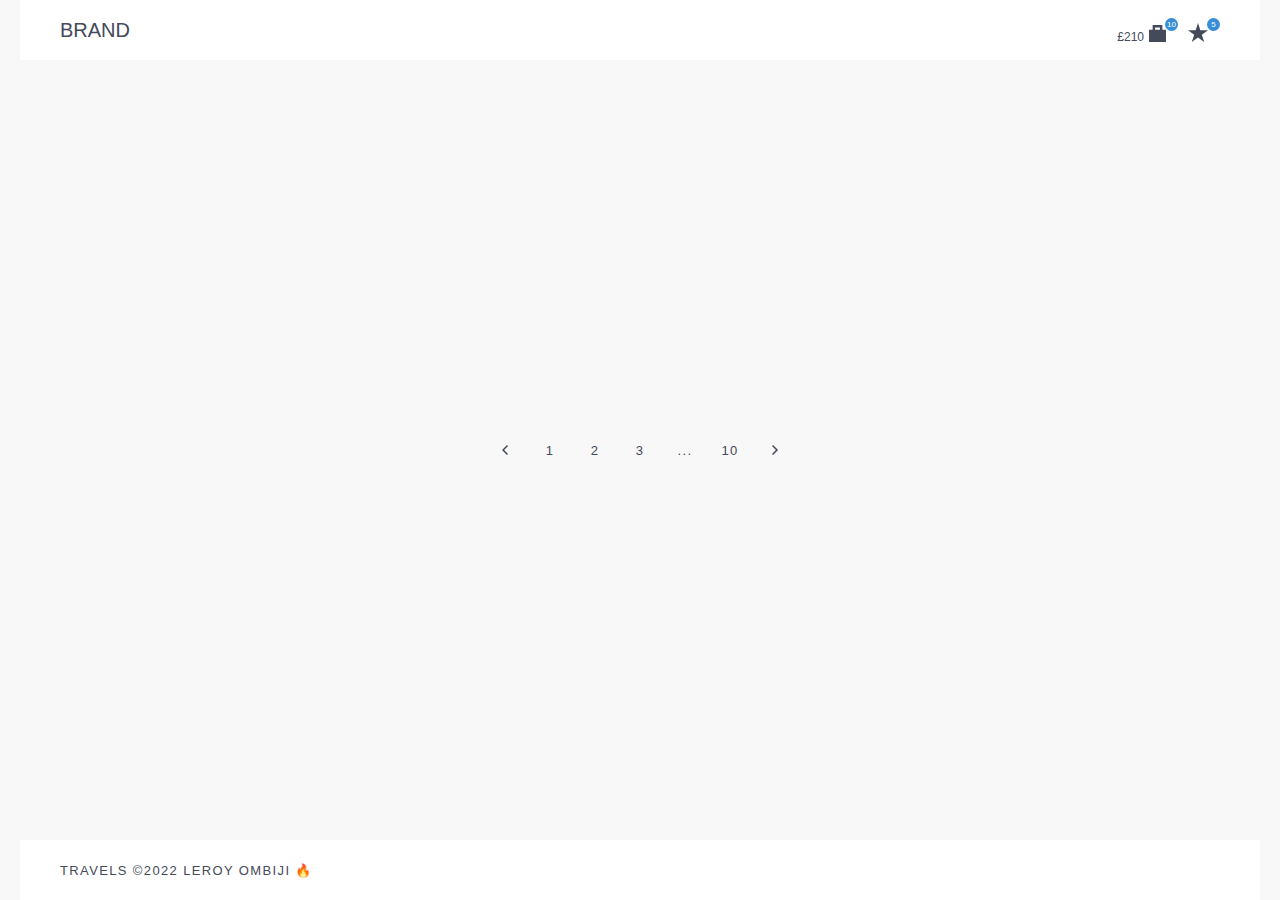
<file: index.html>
<!doctype html>
<html lang="en">
    <head>
        <meta charset="utf-8">
        <meta http-equiv="x-ua-compatible" content="ie=edge">
        <title>Shopping Cart </title>
        <meta name="description" content="Shopping Cart Javascript ">

        <!-- Schema.org for Google -->
        <meta itemprop="name" content="Shopping Cart ">
        <meta itemprop="description" content="Shopping Cart Javascript ">

        <!-- Open Graph general (Facebook, Pinterest & Google+) -->
        <meta name="og:title" content="Shopping Cart ">
        <meta name="og:description" content="Shopping Cart Javascript ">
        <meta name="og:site_name" content="Shopping Cart ">
        <meta name="og:locale" content="en_Us">
        <meta name="og:type" content="website">

        <meta name="viewport" content="width=device-width, initial-scale=1">
                        <script src="./src/assets/index.js" defer ></script>

        <link rel="stylesheet" href="./src/assets/main.css">
    </head>
    <body>
         <header class="header container">
            <h1 class="page-title">BRAND</h1>
            <aside class="header-bag">
                <div class="header-bag__item header-bag__count">
                    <div class="header-bag__price">
                        £210
                    </div>
                    <svg class="icon" width="17px" height="18px" viewBox="36 8 17 18" version="1.1" xmlns="http://www.w3.org/2000/svg" xmlns:xlink="http://www.w3.org/1999/xlink">
                        <title>Bag Icon</title>
                        <path d="M52.997701,12.8571429 L49.3553365,12.8571429 L49.3553365,8 L39.6423645,8 L39.6423645,12.8571429 L36,12.8571429 L36,25 L52.997701,25 L52.997701,12.8571429 Z M42.0706075,10.4285714 L46.9270935,10.4285714 L46.9270935,12.8571429 L42.0706075,12.8571429 L42.0706075,10.4285714 Z" id="Bag-Icon" stroke="none" fill-rule="evenodd"></path>
                    </svg>
                    <span class="bag__item-counter">10</span>
                </div>
                <div class="header-bag__item header-bag__wishlist-count">
                    <svg class="icon" width="20px" height="20px" viewBox="0 6 20 20" version="1.1" xmlns="http://www.w3.org/2000/svg" xmlns:xlink="http://www.w3.org/1999/xlink">
                        <title>Wishlist Icon</title>
                        <polygon id="Wishlist-Icon" stroke="none" fill-rule="evenodd" points="12.3598869 13.2675869 20 13.2675869 13.8200565 17.7545318 16.1782804 25.0221187 9.99833694 20.5318477 3.81839348 25.0221187 6.17994346 17.7545318 0 13.2675869 7.63678696 13.2675869 9.99833694 6"></polygon>
                    </svg>
                    <span class="bag__item-counter">5</span>
                </div>
            </aside>
        </header>
        <main class="product-page" id="prodPage">
            <!-- Product list begins here -->
             <ul class="product-list" id="prodList">
                
             </ul>
            <!-- Product list ends here -->

            <!-- Pagination component starts here -->
            <nav class="pagination">
                    <ul class="pagination__list">
                        <li class="pagination__item">
                            <a href="#" class="pagination__link">
                                <svg class="icon" width="8px" height="10px" viewBox="18 18 8 10" version="1.1" xmlns="http://www.w3.org/2000/svg" xmlns:xlink="http://www.w3.org/1999/xlink">
                                    <title>Arrow Left</title>
                                    <polygon id="Left-Icon" stroke="none" fill-rule="evenodd" transform="translate(22.027061, 23.000000) scale(-1, 1) translate(-22.027061, -23.000000) " points="22.9427745 22.9999999 19 26.9458774 20.0541226 28 25.0541226 23 20.0541226 18 19 19.0541226"></polygon>
                                </svg>
                            </a>
                        </li>
                        <li class="pagination__item">
                            <a href="#" class="pagination__link">
                                1
                            </a>
                        </li>
                        <li class="pagination__item">
                            <a href="#" class="pagination__link">
                                2
                            </a>
                        </li>
                        <li class="pagination__item">
                            <a href="#" class="pagination__link">
                                3
                            </a>
                        </li>
                        <li class="pagination__item">
                            <a href="#" class="pagination__link">
                                ...
                            </a>
                        </li>
                        <li class="pagination__item">
                            <a href="#" class="pagination__link">
                                10
                            </a>
                        </li>
                        <li class="pagination__item">
                            <a href="#" class="pagination__link">
                                <svg class="icon" width="8px" height="10px" viewBox="18 18 8 10" version="1.1" xmlns="http://www.w3.org/2000/svg" xmlns:xlink="http://www.w3.org/1999/xlink">
                                    <title>Arrow Right</title>
                                    <polygon id="Left-Iocn" stroke="none" fill-rule="evenodd" points="22.9427745 22.9999999 19 26.9458774 20.0541226 28 25.0541226 23 20.0541226 18 19 19.0541226"></polygon>
                                </svg>
                            </a>
                        </li>
                    </ul>
                </nav>
            <!-- Pagination component starts here -->
        </main>
        <footer class="container">
            <p class="footer__sidenote">Travels &copy;2022 Leroy Ombiji 🔥</p>
        </footer>
<script src="./src/assets/index.js"></script>
    </body>
</html>
</file>
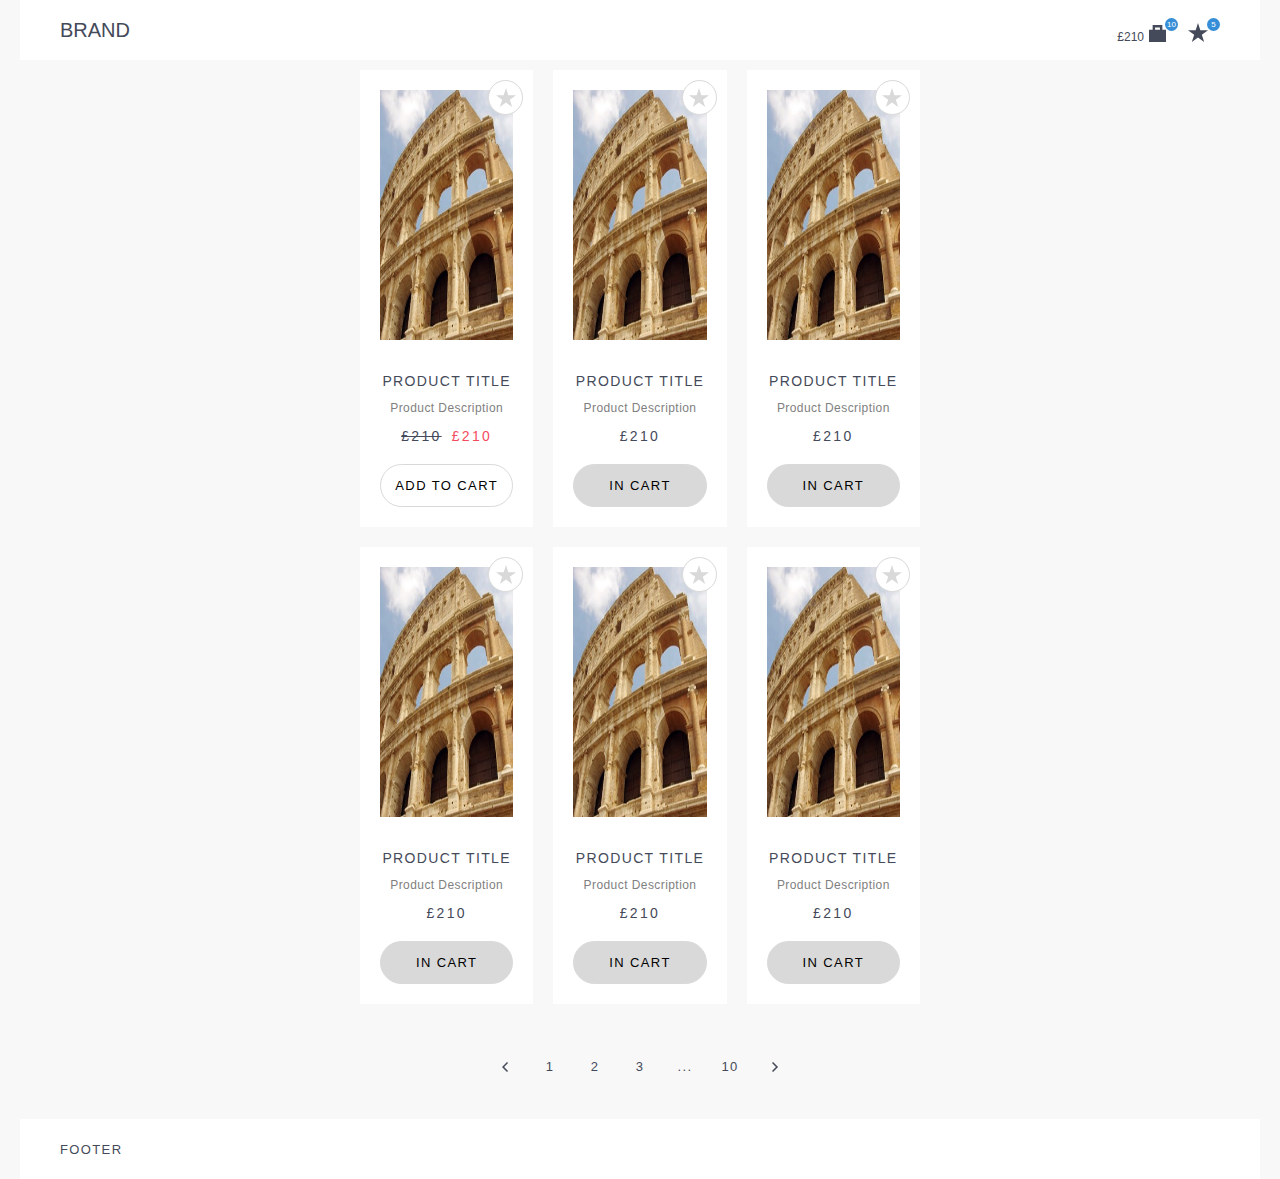
<file: src/index.html>
<!doctype html>
<html lang="">
    <head>
        <meta charset="utf-8">
        <meta http-equiv="x-ua-compatible" content="ie=edge">
        <title>Shopping Cart </title>
        <meta name="description" content="Shopping Cart Javascript ">

        <!-- Schema.org for Google -->
        <meta itemprop="name" content="Shopping Cart ">
        <meta itemprop="description" content="Shopping Cart Javascript ">

        <!-- Open Graph general (Facebook, Pinterest & Google+) -->
        <meta name="og:title" content="Shopping Cart ">
        <meta name="og:description" content="Shopping Cart Javascript ">
        <meta name="og:site_name" content="Shopping Cart ">
        <meta name="og:locale" content="en_Us">
        <meta name="og:type" content="website">

        <meta name="viewport" content="width=device-width, initial-scale=1">

        <link rel="stylesheet" href="./assets/main.css">
    </head>
    <body>
        <header class="header container">
            <h1 class="page-title">BRAND</h1>
            <aside class="header-bag">
                <div class="header-bag__item header-bag__count">
                    <div class="header-bag__price">
                        £210
                    </div>
                    <svg class="icon" width="17px" height="18px" viewBox="36 8 17 18" version="1.1" xmlns="http://www.w3.org/2000/svg" xmlns:xlink="http://www.w3.org/1999/xlink">
                        <title>Bag Icon</title>
                        <path d="M52.997701,12.8571429 L49.3553365,12.8571429 L49.3553365,8 L39.6423645,8 L39.6423645,12.8571429 L36,12.8571429 L36,25 L52.997701,25 L52.997701,12.8571429 Z M42.0706075,10.4285714 L46.9270935,10.4285714 L46.9270935,12.8571429 L42.0706075,12.8571429 L42.0706075,10.4285714 Z" id="Bag-Icon" stroke="none" fill-rule="evenodd"></path>
                    </svg>
                    <span class="bag__item-counter">10</span>
                </div>
                <div class="header-bag__item header-bag__wishlist-count">
                    <svg class="icon" width="20px" height="20px" viewBox="0 6 20 20" version="1.1" xmlns="http://www.w3.org/2000/svg" xmlns:xlink="http://www.w3.org/1999/xlink">
                        <title>Wishlist Icon</title>
                        <polygon id="Wishlist-Icon" stroke="none" fill-rule="evenodd" points="12.3598869 13.2675869 20 13.2675869 13.8200565 17.7545318 16.1782804 25.0221187 9.99833694 20.5318477 3.81839348 25.0221187 6.17994346 17.7545318 0 13.2675869 7.63678696 13.2675869 9.99833694 6"></polygon>
                    </svg>
                    <span class="bag__item-counter">5</span>
                </div>
            </aside>
        </header>
        <main class="product-page">
            <div class="container">
                <ul class="product-list">
                    <li class="product-list__item">
                        <article class="product" itemscope itemtype="http://schema.org/Product">
                            <figure class="product__image-wrapper">
                                <img class="product__image" src="images/activity_image.jpeg" alt="Product" itemprop="image"/>
                                <button class="product__wishlist-button button button--round button--wishlist">
                                    <svg class="icon" width="20px" height="20px" viewBox="0 6 20 20" version="1.1" xmlns="http://www.w3.org/2000/svg" xmlns:xlink="http://www.w3.org/1999/xlink">
                                        <title>Wishlist Icon</title>
                                        <polygon id="Wishlist-Icon" stroke="none" fill-rule="evenodd" points="12.3598869 13.2675869 20 13.2675869 13.8200565 17.7545318 16.1782804 25.0221187 9.99833694 20.5318477 3.81839348 25.0221187 6.17994346 17.7545318 0 13.2675869 7.63678696 13.2675869 9.99833694 6"></polygon>
                                    </svg>
                                </button>
                            </figure>
                            <div class="product__details">
                                <h1 class="product__title" itemprop="brand">Product Title</h1>
                                <p class="product__subtitle" itemprop="description">Product Description</p>
                                <div class="product__price" itemscope itemtype="http://schema.org/Offer">
                                    <span class="product__price--strike">£210</span><span class="product__price--discounted" itemprop="price">£210</span>
                                </div>
                                <button class="product__add-to-cart button button--primary">Add to Cart</button>
                            </div>
                        </article>
                    </li>

                    <li class="product-list__item">
                        <article class="product" itemscope itemtype="http://schema.org/Product">
                            <figure class="product__image-wrapper">
                                <img class="product__image" src="images/activity_image.jpeg" alt="Product" itemprop="image"/>
                                <button class="product__wishlist-button button button--round button--wishlist">
                                    <svg class="icon" width="20px" height="20px" viewBox="0 6 20 20" version="1.1" xmlns="http://www.w3.org/2000/svg" xmlns:xlink="http://www.w3.org/1999/xlink">
                                        <title>Wishlist Icon</title>
                                        <polygon id="Wishlist-Icon" stroke="none" fill-rule="evenodd" points="12.3598869 13.2675869 20 13.2675869 13.8200565 17.7545318 16.1782804 25.0221187 9.99833694 20.5318477 3.81839348 25.0221187 6.17994346 17.7545318 0 13.2675869 7.63678696 13.2675869 9.99833694 6"></polygon>
                                    </svg>
                                </button>
                            </figure>
                            <div class="product__details">
                                <h1 class="product__title" itemprop="brand">Product Title</h1>
                                <p class="product__subtitle" itemprop="description">Product Description</p>
                                <div class="product__price" itemscope itemtype="http://schema.org/Offer">
                                    <span class="product__price" itemprop="price">£210</span>
                                </div>
                                <button class="product__add-to-cart button button--primary button--in-cart">In Cart</button>
                            </div>
                        </li>
                        </article>
                        <!-- Product List item 3 -->
                        <li class="product-list__item">
                            <article class="product" itemscope itemtype="http://schema.org/Product">
                                <figure class="product__image-wrapper">
                                    <img class="product__image" src="images/activity_image.jpeg" alt="Product" itemprop="image"/>
                                    <button class="product__wishlist-button button button--round button--wishlist">
                                        <svg class="icon" width="20px" height="20px" viewBox="0 6 20 20" version="1.1" xmlns="http://www.w3.org/2000/svg" xmlns:xlink="http://www.w3.org/1999/xlink">
                                            <title>Wishlist Icon</title>
                                            <polygon id="Wishlist-Icon" stroke="none" fill-rule="evenodd" points="12.3598869 13.2675869 20 13.2675869 13.8200565 17.7545318 16.1782804 25.0221187 9.99833694 20.5318477 3.81839348 25.0221187 6.17994346 17.7545318 0 13.2675869 7.63678696 13.2675869 9.99833694 6"></polygon>
                                        </svg>
                                    </button>
                                </figure>
                                <div class="product__details">
                                    <h1 class="product__title" itemprop="brand">Product Title</h1>
                                    <p class="product__subtitle" itemprop="description">Product Description</p>
                                    <div class="product__price" itemscope itemtype="http://schema.org/Offer">
                                        <span class="product__price" itemprop="price">£210</span>
                                    </div>
                                    <button class="product__add-to-cart button button--primary button--in-cart">In Cart</button>
                                </div>
                            </article>
                        </li>
                        <!-- Product list item 4 -->
                        <li class="product-list__item">
                                <article class="product" itemscope itemtype="http://schema.org/Product">
                                    <figure class="product__image-wrapper">
                                        <img class="product__image" src="images/activity_image.jpeg" alt="Product" itemprop="image"/>
                                        <button class="product__wishlist-button button button--round button--wishlist">
                                            <svg class="icon" width="20px" height="20px" viewBox="0 6 20 20" version="1.1" xmlns="http://www.w3.org/2000/svg" xmlns:xlink="http://www.w3.org/1999/xlink">
                                                <title>Wishlist Icon</title>
                                                <polygon id="Wishlist-Icon" stroke="none" fill-rule="evenodd" points="12.3598869 13.2675869 20 13.2675869 13.8200565 17.7545318 16.1782804 25.0221187 9.99833694 20.5318477 3.81839348 25.0221187 6.17994346 17.7545318 0 13.2675869 7.63678696 13.2675869 9.99833694 6"></polygon>
                                            </svg>
                                        </button>
                                    </figure>
                                    <div class="product__details">
                                        <h1 class="product__title" itemprop="brand">Product Title</h1>
                                        <p class="product__subtitle" itemprop="description">Product Description</p>
                                        <div class="product__price" itemscope itemtype="http://schema.org/Offer">
                                            <span class="product__price" itemprop="price">£210</span>
                                        </div>
                                        <button class="product__add-to-cart button button--primary button--in-cart">In Cart</button>
                                    </div>
                                </article>
                            </li>
                            <!-- product list item 5 -->
                            <li class="product-list__item">
                                <article class="product" itemscope itemtype="http://schema.org/Product">
                                    <figure class="product__image-wrapper">
                                        <img class="product__image" src="images/activity_image.jpeg" alt="Product" itemprop="image"/>
                                        <button class="product__wishlist-button button button--round button--wishlist">
                                            <svg class="icon" width="20px" height="20px" viewBox="0 6 20 20" version="1.1" xmlns="http://www.w3.org/2000/svg" xmlns:xlink="http://www.w3.org/1999/xlink">
                                                <title>Wishlist Icon</title>
                                                <polygon id="Wishlist-Icon" stroke="none" fill-rule="evenodd" points="12.3598869 13.2675869 20 13.2675869 13.8200565 17.7545318 16.1782804 25.0221187 9.99833694 20.5318477 3.81839348 25.0221187 6.17994346 17.7545318 0 13.2675869 7.63678696 13.2675869 9.99833694 6"></polygon>
                                            </svg>
                                        </button>
                                    </figure>
                                    <div class="product__details">
                                        <h1 class="product__title" itemprop="brand">Product Title</h1>
                                        <p class="product__subtitle" itemprop="description">Product Description</p>
                                        <div class="product__price" itemscope itemtype="http://schema.org/Offer">
                                            <span class="product__price" itemprop="price">£210</span>
                                        </div>
                                        <button class="product__add-to-cart button button--primary button--in-cart">In Cart</button>
                                    </div>
                                </article>
                            </li>
                            <!-- P -->
                            <li class="product-list__item">
                                <article class="product" itemscope itemtype="http://schema.org/Product">
                                    <figure class="product__image-wrapper">
                                        <img class="product__image" src="images/activity_image.jpeg" alt="Product" itemprop="image"/>
                                        <button class="product__wishlist-button button button--round button--wishlist">
                                            <svg class="icon" width="20px" height="20px" viewBox="0 6 20 20" version="1.1" xmlns="http://www.w3.org/2000/svg" xmlns:xlink="http://www.w3.org/1999/xlink">
                                                <title>Wishlist Icon</title>
                                                <polygon id="Wishlist-Icon" stroke="none" fill-rule="evenodd" points="12.3598869 13.2675869 20 13.2675869 13.8200565 17.7545318 16.1782804 25.0221187 9.99833694 20.5318477 3.81839348 25.0221187 6.17994346 17.7545318 0 13.2675869 7.63678696 13.2675869 9.99833694 6"></polygon>
                                            </svg>
                                        </button>
                                    </figure>
                                    <div class="product__details">
                                        <h1 class="product__title" itemprop="brand">Product Title</h1>
                                        <p class="product__subtitle" itemprop="description">Product Description</p>
                                        <div class="product__price" itemscope itemtype="http://schema.org/Offer">
                                            <span class="product__price" itemprop="price">£210</span>
                                        </div>
                                        <button class="product__add-to-cart button button--primary button--in-cart">In Cart</button>
                                    </div>
                                </article>
                            </li>
                    </ul>
    


                <nav class="pagination">
                    <ul class="pagination__list">
                        <li class="pagination__item">
                            <a href="#" class="pagination__link">
                                <svg class="icon" width="8px" height="10px" viewBox="18 18 8 10" version="1.1" xmlns="http://www.w3.org/2000/svg" xmlns:xlink="http://www.w3.org/1999/xlink">
                                    <title>Arrow Left</title>
                                    <polygon id="Left-Icon" stroke="none" fill-rule="evenodd" transform="translate(22.027061, 23.000000) scale(-1, 1) translate(-22.027061, -23.000000) " points="22.9427745 22.9999999 19 26.9458774 20.0541226 28 25.0541226 23 20.0541226 18 19 19.0541226"></polygon>
                                </svg>
                            </a>
                        </li>
                        <li class="pagination__item">
                            <a href="#" class="pagination__link">
                                1
                            </a>
                        </li>
                        <li class="pagination__item">
                            <a href="#" class="pagination__link">
                                2
                            </a>
                        </li>
                        <li class="pagination__item">
                            <a href="#" class="pagination__link">
                                3
                            </a>
                        </li>
                        <li class="pagination__item">
                            <a href="#" class="pagination__link">
                                ...
                            </a>
                        </li>
                        <li class="pagination__item">
                            <a href="#" class="pagination__link">
                                10
                            </a>
                        </li>
                        <li class="pagination__item">
                            <a href="#" class="pagination__link">
                                <svg class="icon" width="8px" height="10px" viewBox="18 18 8 10" version="1.1" xmlns="http://www.w3.org/2000/svg" xmlns:xlink="http://www.w3.org/1999/xlink">
                                    <title>Arrow Right</title>
                                    <polygon id="Left-Iocn" stroke="none" fill-rule="evenodd" points="22.9427745 22.9999999 19 26.9458774 20.0541226 28 25.0541226 23 20.0541226 18 19 19.0541226"></polygon>
                                </svg>
                            </a>
                        </li>
                    </ul>
                </nav>
            </div>
        </main>
        <footer class="container">
            <p class="footer__sidenote">Footer</p>
        </footer>
    </body>
</html>
</file>
<file: src/assets/main.css>
/* ==========================================================================
   Fonts
   ========================================================================== */

@font-face{
    font-family: 'Lato-Bold';
    src: url('./font/Lato-Bold.ttf') format('ttf');
}

@font-face{
    font-family: 'Lato-BoldItalic';
    src: url('./font/Lato-BoldItalic.ttf') format('ttf');
}

@font-face{
    font-family: 'Lato-Italic';
    src: url('./font/Lato-Italic.ttf') format('ttf');
}

@font-face{
    font-family: 'Lato-Regular';
    src: url('./font/Lato-Regular.ttf') format('ttf');
}

/* ==========================================================================
   Main Styles
   ========================================================================== */
html {
    height: 100%;
}

body {
    min-height: 100%;
    margin: 0;
    
    display: flex;
    flex-direction: column;
    flex: 1 0 auto;
    
    font-family: 'Lato-Regular', sans-serif;
    font-size: 13px;
    text-rendering: optimizeLegibility;

    -moz-osx-font-smoothing: grayscale;  /* Font smoothing tweaks for MacOSx in Gecko */
    -webkit-font-smoothing: antialiased;
    
    color: #444A59;
    background-color: #f8f8f8;
}

* {
    box-sizing: border-box;
}

h1, p, figure {
    margin: 0;
    font-weight: normal;
}

a,
a:hover,
a:visited{
    text-decoration: none;
    color: #444A59;
}

ul, li {
    margin: 0;
    padding: 0;
    list-style-type: none; 
}

button {
    appearance: none;
    border: 0;
}

header,
footer {
    height: 60px;
    
    display: flex;
    flex-direction: row;
    align-items: center;
    
    text-transform: uppercase;
    background-color: #ffffff;
}

main {
    display: flex;
    flex-direction: column;
    /* flex: 1 0 auto; */
    width: 50%;
    margin: auto;
}

.container {
    width: 100%;
    max-width: 1240px;
    padding: 0 40px;
    margin: 0 auto;
}

/* ==========================================================================
   Buttons
   ========================================================================== */

.icon {
    width: 20px;
    height: 20px;
    fill: #d9d9d9;
    transition: .3s fill;
}

.button {
    border: 1px solid #d9d9d9;
    border-radius: 100px;
    background-color: #ffffff;
    
    cursor: pointer;
    transition: .3s border, .3s color, .3s background-color;
}

.button--round {
    display: block;
    border-radius: 50%;
}

.button--primary {
    padding: 13px;

    font-family: 'Lato-Bold', sans-serif;
    font-size: 13px;
    text-transform: uppercase;
    letter-spacing: 1.39px;
}

.button--primary:hover {
    border: 1px solid #444A59;
    color: #ffffff;
    background-color: #444A59;
}

.button--wishlist:hover {
    border: 1px solid #444A59;
}

.button--wishlist:hover > .icon {
    fill: #444A59;
}

.button--in-cart {
    pointer-events: none;
    background-color: #d9d9d9;
}

/* ==========================================================================
   Header
   ========================================================================== */

.header {
    display: flex;
    flex-direction: row;
    justify-content: space-between;
}

.page-title {
    font-size: 20px;
}

/* ==========================================================================
   Bag
   ========================================================================== */

.header-bag {
    display: flex;
    flex-direction: row;
    align-items: flex-end;
}

.header-bag__item {
    height: 25px;

    display: flex;
    align-items: flex-end;
}

.header-bag__item .icon {
    height: auto;
    fill: #444A59;
}

.header-bag__price {
    margin-right: 5px;
    font-size: 12px;
    line-height: 12px;
}

.header-bag__count {
    margin-left: 10px;
}

.header-bag__count .icon {
    width: 17px;
}

.header-bag__wishlist-count {
    margin-left: 10px;
}

.bag__item-counter {
    width: 13px;
    height: 13px;
    margin-left: -1px;

    display: flex;
    align-self: flex-start;
    justify-content: center;
    align-items: center;

    font-family: 'Lato-Bold', sans-serif;
    font-size: 8px;
    text-align: center;

    border-radius: 50%;
    color: #ffffff;
    background-color: #358ED7;
}

/* ==========================================================================
   Product List
   ========================================================================== */

.product-list {
    display: flex;
    flex: 0 1 auto;
    flex-flow: row wrap;
    margin: 0 -10px;
}

.product-list__item {
    padding: 10px;
    flex: 1 0 33.3333%;
    max-width: 33.3333%;
}

/* ==========================================================================
   Product
   ========================================================================== */

.product {
    display: flex;
    flex-direction: column;
    height: 100%;

    background-color: #ffffff;
}

/* ==========================================================================
   Product Image
   ========================================================================== */

.product__image-wrapper {
    padding: 20px;
    position: relative;
    text-align: center;
}

.product__image {
    max-width: 100%;
    height: 250px;
}

/* ==========================================================================
   Product Details
   ========================================================================== */

.product__details {
    display: flex;
    flex: 1 0 auto;
    flex-direction: column;
    padding: 10px 20px 20px;
    text-align: center;
}

/* ==========================================================================
   Product Titles
   ========================================================================== */

.product__title {
    padding-bottom: 10px; 
    
    font-family: 'Lato-Bold', sans-serif;
    font-size: 14px;
    letter-spacing: 1.37px;
    text-transform: uppercase;
}

.product__subtitle {
    padding-bottom: 10px; 

    font-size: 12px;
    line-height: 19px;
    letter-spacing: 0.43px;

    color: #808080;
}

/* ==========================================================================
   Product Prices
   ========================================================================== */

.product__price {
    padding-bottom: 20px;
    
    font-family: 'Lato-Bold', sans-serif;
    font-size: 14px;
    letter-spacing: 2.33px;
}

.product__price--strike {
    margin-right: 10px;
    text-decoration: line-through;
}

.product__price--discounted {
    color: #F54B5E;
}

/* ==========================================================================
   Product actions
   ========================================================================== */

.product__wishlist-button {
    width: 35px;
    height: 35px;

    display: flex;
    justify-content: center;
    align-items: center;

    position: absolute;
    top: 10px;
    right: 10px;
}

.product__add-to-cart {
    width: 100%;
    margin-top: 10px;
    margin-top: auto;
}

/* ==========================================================================
   Pagination
   ========================================================================== */

.pagination {
    height: 45px;
    margin: 30px auto;
    text-align: center;
}

.pagination__list {
    height: 100%;
    display: inline-flex;
    flex-direction: row;
    align-items: center;
}

.pagination__item {
    height: 100%;
    width: 45px;
    font-family: 'Lato-Bold', sans-serif;
    font-size: 13px;
    letter-spacing: 1.39px;
    text-align: center;
}

.pagination__link {
    height: 100%;
    width: 100%;
    display: flex;
    justify-content: center;
    align-items: center;
    color: #444A59;
}

.pagination__link:hover {
    text-decoration: underline;
}

.pagination__link .icon {
    width: 8px;
    fill: #444A59;
}

/* ==========================================================================
   Footer
   ========================================================================== */

.footer__sidenote {
    font-family: 'Lato-Bold', sans-serif;
    letter-spacing: 1.37px;
}
</file>
